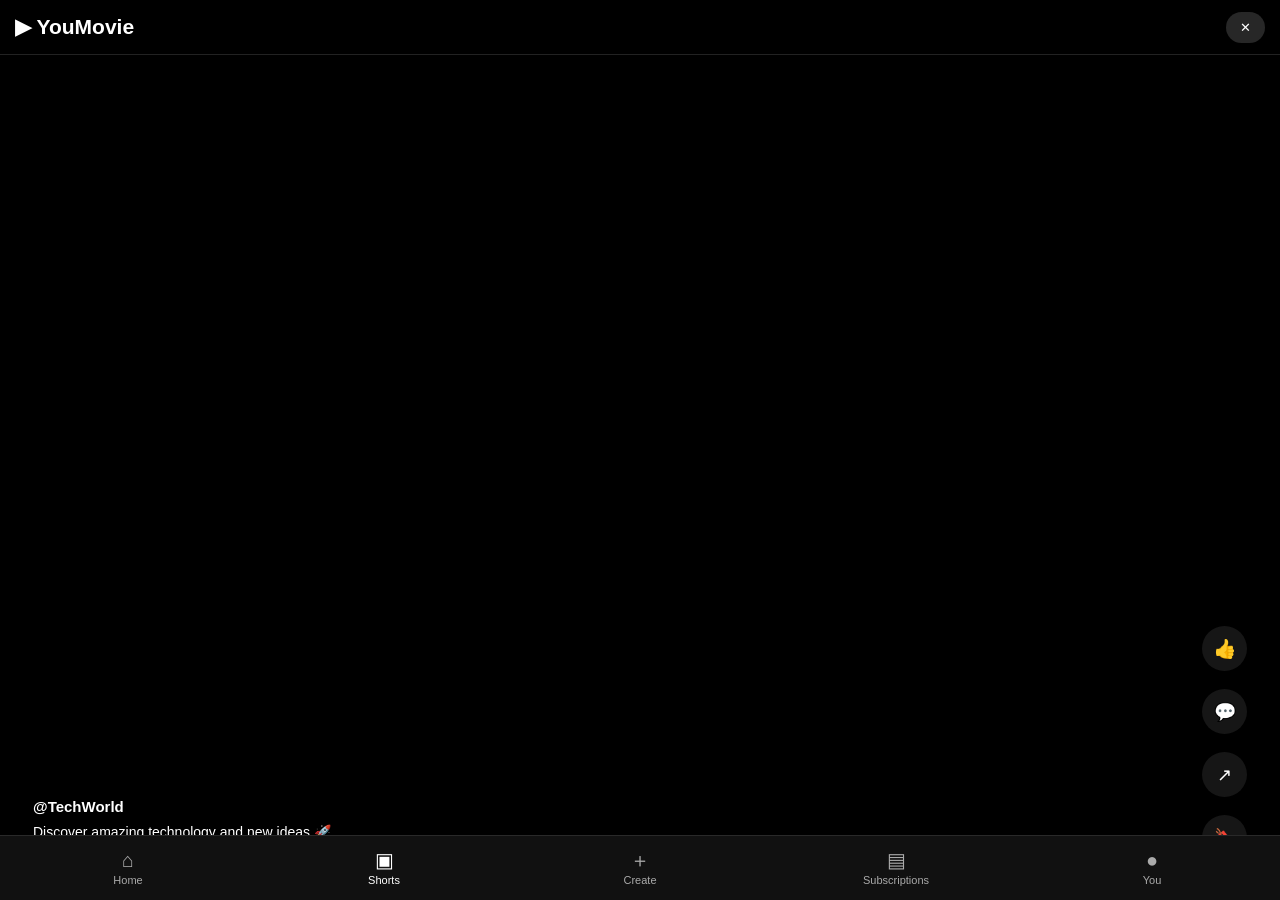
<file: shorts.html>
<!DOCTYPE html>
<html lang="en">

<head>
    <meta charset="UTF-8">
    <meta
        name="viewport"
        content="width=device-width, initial-scale=1.0">

    <title>YouMovie - Shorts</title>

    <link
        rel="stylesheet"
        href="style.css">
</head>

<body class="shorts-body">

    <!-- SHORTS HEADER -->
    <header class="shorts-header">

        <div
            class="logo"
            onclick="location.href='index.html'">
            ▶ YouMovie
        </div>

        <div style="margin-left:auto;">
            <button
                onclick="location.href='index.html'"
                style="
                    background:#272727;
                    color:white;
                    border:none;
                    padding:8px 14px;
                    border-radius:18px;
                    cursor:pointer;
                ">
                ✕
            </button>
        </div>

    </header>


    <!-- SHORTS FEED -->
    <main class="shorts-feed">


        <!-- SHORT 1 -->
        <section class="short">

            <video
                class="short-video"
                controls
                loop
                playsinline
                poster="https://images.unsplash.com/photo-1516321318423-f06f85e504b3?auto=format&fit=crop&w=900&q=80">

                <source
                    src="https://interactive-examples.mdn.mozilla.net/media/cc0-videos/flower.mp4"
                    type="video/mp4">

                Your browser does not support
                video playback.

            </video>


            <!-- SHORT INFO -->
            <div class="short-info">

                <div class="short-channel">
                    @TechWorld
                </div>

                <p>
                    Discover amazing technology
                    and new ideas 🚀
                </p>

                <p style="color:#aaa; margin-top:8px;">
                    #technology #future #YouMovie
                </p>

            </div>


            <!-- SHORT ACTIONS -->
            <div class="short-actions">

                <button>
                    👍
                </button>

                <button>
                    💬
                </button>

                <button>
                    ↗
                </button>

                <button>
                    🔖
                </button>

            </div>

        </section>



        <!-- SHORT 2 -->
        <section class="short">

            <video
                class="short-video"
                controls
                loop
                playsinline
                poster="https://images.unsplash.com/photo-1493225457124-a3eb161ffa5f?auto=format&fit=crop&w=900&q=80">

                <source
                    src="https://www.w3schools.com/html/mov_bbb.mp4"
                    type="video/mp4">

                Your browser does not support
                video playback.

            </video>


            <!-- SHORT INFO -->
            <div class="short-info">

                <div class="short-channel">
                    @MusicWorld
                </div>

                <p>
                    Music that makes your day
                    better 🎵
                </p>

                <p style="color:#aaa; margin-top:8px;">
                    #music #shorts #YouMovie
                </p>

            </div>


            <!-- SHORT ACTIONS -->
            <div class="short-actions">

                <button>
                    👍
                </button>

                <button>
                    💬
                </button>

                <button>
                    ↗
                </button>

                <button>
                    🔖
                </button>

            </div>

        </section>



        <!-- SHORT 3 -->
        <section class="short">

            <video
                class="short-video"
                controls
                loop
                playsinline
                poster="https://images.unsplash.com/photo-1516321497487-e288fb19713f?auto=format&fit=crop&w=900&q=80">

                <source
                    src="https://www.w3schools.com/html/movie.mp4"
                    type="video/mp4">

                Your browser does not support
                video playback.

            </video>


            <!-- SHORT INFO -->
            <div class="short-info">

                <div class="short-channel">
                    @EducationHub
                </div>

                <p>
                    Learn something new every day 📚
                </p>

                <p style="color:#aaa; margin-top:8px;">
                    #education #learning #shorts
                </p>

            </div>


            <!-- SHORT ACTIONS -->
            <div class="short-actions">

                <button>
                    👍
                </button>

                <button>
                    💬
                </button>

                <button>
                    ↗
                </button>

                <button>
                    🔖
                </button>

            </div>

        </section>


    </main>


    <!-- BOTTOM NAVIGATION -->
    <nav class="bottom-nav">

        <div
            class="nav-item"
            onclick="location.href='index.html'">

            <span>⌂</span>

            Home

        </div>


        <div
            class="nav-item active"
            onclick="location.href='shorts.html'">

            <span>▣</span>

            Shorts

        </div>


        <div
            class="nav-item"
            onclick="location.href='upload.html'">

            <span>＋</span>

            Create

        </div>


        <div class="nav-item">

            <span>▤</span>

            Subscriptions

        </div>


        <div
            class="nav-item"
            onclick="location.href='account.html'">

            <span>●</span>

            You

        </div>

    </nav>


    <!-- JAVASCRIPT -->
    <script src="script.js"></script>

</body>

</html>
</file>
<file: style.css>
/* ==================================================
   YOUMOVIE - COMPLETE RESPONSIVE STYLE
   ================================================== */

* {
    box-sizing: border-box;
    margin: 0;
    padding: 0;
}

html {
    scroll-behavior: smooth;
}

body {
    background: #0f0f0f;
    color: white;
    font-family: Arial, sans-serif;
    min-height: 100vh;
    overflow-x: hidden;
}

button,
input,
textarea,
select {
    font-family: inherit;
}


/* ==================================================
   HEADER
   ================================================== */

header {
    position: sticky;
    top: 0;
    z-index: 1000;

    height: 60px;

    background: #0f0f0f;
    border-bottom: 1px solid #222;

    display: flex;
    align-items: center;

    padding: 0 16px;
    gap: 20px;
}

.logo {
    font-size: 21px;
    font-weight: bold;
    white-space: nowrap;
    cursor: pointer;
}


/* ==================================================
   SEARCH
   ================================================== */

.search-box {
    flex: 1;
    max-width: 600px;

    height: 40px;

    display: flex;
    margin: auto;
}

.search-box input {
    flex: 1;
    min-width: 0;

    background: #202020;
    color: white;

    border: 1px solid #333;
    border-right: none;

    border-radius: 20px 0 0 20px;

    padding: 0 16px;
    font-size: 14px;

    outline: none;
}

.search-box input:focus {
    border-color: #666;
}

.search-box button {
    width: 55px;

    border: 1px solid #333;
    background: #292929;
    color: white;

    border-radius: 0 20px 20px 0;

    cursor: pointer;
    font-size: 17px;
}


/* ==================================================
   CATEGORIES
   ================================================== */

.categories {
    display: flex;
    gap: 10px;

    overflow-x: auto;

    padding: 12px 16px;

    scrollbar-width: none;

    position: sticky;
    top: 60px;

    z-index: 900;

    background: #0f0f0f;
}

.categories::-webkit-scrollbar {
    display: none;
}

.category {
    flex-shrink: 0;

    background: #272727;
    color: white;

    border: none;

    padding: 8px 16px;

    border-radius: 18px;

    font-size: 13px;

    cursor: pointer;

    white-space: nowrap;

    transition: 0.2s;
}

.category:hover {
    background: #3a3a3a;
}

.category.active {
    background: white;
    color: black;
}


/* ==================================================
   MAIN
   ================================================== */

main {
    width: 100%;
    max-width: 1400px;

    margin: auto;

    padding: 15px 18px 100px;
}

main h2 {
    font-size: 22px;
    margin: 10px 0 20px;
}


/* ==================================================
   VIDEO GRID
   ================================================== */

.video-grid {
    display: grid;

    grid-template-columns:
        repeat(auto-fill, minmax(260px, 1fr));

    gap: 28px 18px;
}


/* ==================================================
   VIDEO CARD
   ================================================== */

.video-card {
    cursor: pointer;
    min-width: 0;
}

.video-thumbnail {
    width: 100%;

    aspect-ratio: 16 / 9;

    overflow: hidden;

    border-radius: 10px;

    background: #202020;
}

.video-thumbnail img {
    width: 100%;
    height: 100%;

    object-fit: cover;

    display: block;

    transition: transform 0.3s;
}

.video-card:hover .video-thumbnail img {
    transform: scale(1.03);
}


/* ==================================================
   VIDEO INFO
   ================================================== */

.video-info {
    padding-top: 10px;
}

.video-info h3 {
    font-size: 15px;

    line-height: 1.4;

    margin-bottom: 5px;

    font-weight: 600;

    display: -webkit-box;
    -webkit-line-clamp: 2;
    -webkit-box-orient: vertical;

    overflow: hidden;
}

.video-info p {
    color: #999;

    font-size: 12px;

    line-height: 1.5;
}


/* ==================================================
   BOTTOM NAVIGATION
   ================================================== */

.bottom-nav {
    position: fixed;

    bottom: 0;
    left: 0;
    right: 0;

    height: 65px;

    background: #111;

    border-top: 1px solid #292929;

    display: flex;

    justify-content: space-around;
    align-items: center;

    z-index: 2000;
}

.nav-item {
    flex: 1;

    height: 100%;

    display: flex;

    flex-direction: column;

    justify-content: center;
    align-items: center;

    gap: 4px;

    color: #aaa;

    font-size: 11px;

    cursor: pointer;
}

.nav-item span {
    font-size: 20px;
    line-height: 20px;
}

.nav-item.active {
    color: white;
}

.nav-item:hover {
    color: white;
}


/* ==================================================
   WATCH PAGE
   ================================================== */

.watch-page {
    max-width: 1000px;

    margin: auto;

    padding: 20px 15px 100px;
}

.player {
    width: 100%;

    background: black;

    border-radius: 10px;

    overflow: hidden;
}

.player video {
    width: 100%;

    display: block;

    max-height: 600px;
}

.video-page-info {
    padding-top: 18px;
}

.video-page-info h1 {
    font-size: 21px;

    line-height: 1.4;

    margin-bottom: 8px;
}

.video-meta {
    color: #999;

    font-size: 13px;

    margin-bottom: 18px;
}


/* ==================================================
   CHANNEL
   ================================================== */

.channel-row {
    display: flex;

    align-items: center;

    gap: 12px;

    padding: 15px 0;

    border-top: 1px solid #292929;
    border-bottom: 1px solid #292929;
}

.channel-row .channel-icon {
    width: 45px;
    height: 45px;
}

.channel-name {
    flex: 1;

    font-weight: bold;

    font-size: 15px;
}

.subscribe-btn {
    background: white;

    color: black;

    border: none;

    padding: 10px 18px;

    border-radius: 20px;

    font-weight: bold;

    cursor: pointer;
}


/* ==================================================
   ACTIONS
   ================================================== */

.actions {
    display: flex;

    gap: 10px;

    overflow-x: auto;

    padding: 15px 0;

    scrollbar-width: none;
}

.actions::-webkit-scrollbar {
    display: none;
}

.actions button {
    flex-shrink: 0;

    background: #272727;

    color: white;

    border: none;

    padding: 9px 15px;

    border-radius: 20px;

    cursor: pointer;
}


/* ==================================================
   DESCRIPTION
   ================================================== */

.description {
    background: #1c1c1c;

    border-radius: 10px;

    padding: 15px;

    margin-top: 5px;

    font-size: 14px;

    line-height: 1.6;
}


/* ==================================================
   COMMENTS
   ================================================== */

.comments {
    margin-top: 25px;
}

.comments h2 {
    font-size: 19px;

    margin-bottom: 15px;
}

.comment-box {
    display: flex;

    gap: 10px;

    margin-bottom: 20px;
}

.comment-box input {
    flex: 1;

    background: transparent;

    color: white;

    border: none;

    border-bottom: 1px solid #444;

    outline: none;

    padding: 10px 5px;
}

.comment-box button {
    background: white;

    color: black;

    border: none;

    border-radius: 20px;

    padding: 8px 15px;

    font-weight: bold;
}

.comment {
    padding: 12px 0;

    border-bottom: 1px solid #222;
}

.comment strong {
    font-size: 14px;
}

.comment p {
    color: #bbb;

    font-size: 13px;

    margin-top: 5px;

    line-height: 1.5;
}


/* ==================================================
   SHORTS
   ================================================== */

.shorts-body {
    background: black;
    overflow: hidden;
}

.shorts-header {
    position: fixed;

    top: 0;
    left: 0;
    right: 0;

    height: 55px;

    z-index: 1000;

    display: flex;
    align-items: center;

    padding: 0 15px;

    background: rgba(0, 0, 0, 0.75);

    backdrop-filter: blur(8px);
}

.shorts-feed {
    height: 100vh;

    overflow-y: scroll;

    scroll-snap-type: y mandatory;

    scrollbar-width: none;
}

.shorts-feed::-webkit-scrollbar {
    display: none;
}

.short {
    height: 100vh;

    position: relative;

    scroll-snap-align: start;

    background: black;

    display: flex;

    align-items: center;

    justify-content: center;
}

.short-video {
    width: 100%;
    height: 100%;

    object-fit: cover;
}

.short-info {
    position: absolute;

    left: 15px;
    right: 80px;
    bottom: 30px;

    z-index: 10;
}

.short-channel {
    font-weight: bold;

    margin-bottom: 8px;

    font-size: 15px;
}

.short-info p {
    font-size: 14px;

    line-height: 1.4;
}

.short-actions {
    position: absolute;

    right: 15px;
    bottom: 40px;

    display: flex;

    flex-direction: column;

    gap: 18px;

    z-index: 10;
}

.short-actions button {
    width: 45px;
    height: 45px;

    border-radius: 50%;

    border: none;

    background: rgba(30, 30, 30, 0.75);

    color: white;

    font-size: 18px;
}


/* ==================================================
   UPLOAD
   ================================================== */

.upload-page {
    max-width: 700px;

    margin: auto;

    padding: 25px 15px 100px;
}

.upload-page h1 {
    font-size: 26px;

    margin-bottom: 6px;
}

.upload-subtitle {
    color: #999;

    font-size: 14px;

    margin-bottom: 25px;
}

.upload-section {
    margin-bottom: 22px;
}

.upload-section > label {
    display: block;

    font-size: 15px;

    font-weight: bold;

    margin-bottom: 8px;
}

.upload-section input[type="file"] {
    width: 100%;

    background: #202020;

    border: 1px solid #333;

    border-radius: 10px;

    padding: 12px;

    color: #ccc;
}

.upload-section input[type="text"],
.upload-section textarea,
.upload-section select {
    width: 100%;

    background: #202020;

    border: 1px solid #333;

    border-radius: 10px;

    color: white;

    padding: 13px;

    font-size: 15px;

    outline: none;
}

.upload-section textarea {
    min-height: 130px;

    resize: vertical;

    font-family: Arial, sans-serif;
}

.upload-section select {
    appearance: auto;
}

.visibility-options {
    display: flex;

    flex-direction: column;

    gap: 10px;
}

.visibility-option {
    display: flex;

    align-items: center;

    gap: 10px;

    background: #202020;

    border: 1px solid #333;

    padding: 13px;

    border-radius: 10px;

    cursor: pointer;
}

.visibility-option input {
    accent-color: white;
}

.publish-button {
    width: 100%;

    border: none;

    background: white;

    color: black;

    padding: 14px;

    border-radius: 25px;

    font-size: 16px;

    font-weight: bold;

    cursor: pointer;
}

.publish-button:active {
    transform: scale(.98);
}

.upload-message {
    text-align: center;

    color: #aaa;

    font-size: 14px;

    margin-top: 15px;
}


/* ==================================================
   PREVIEWS
   ================================================== */

#videoPreview {
    background: black;

    max-height: 450px;

    object-fit: contain;
}

#thumbnailPreview {
    max-height: 400px;

    object-fit: cover;
}

.publish-preview {
    margin-top: 25px;

    background: #181818;

    border: 1px solid #333;

    border-radius: 12px;

    overflow: hidden;
}

.publish-preview img {
    width: 100%;

    aspect-ratio: 16 / 9;

    object-fit: cover;

    display: block;
}

.publish-preview-info {
    padding: 13px;
}

.publish-preview-info h3 {
    margin: 0 0 7px;

    font-size: 17px;
}

.publish-preview-info p {
    margin: 5px 0;

    color: #999;

    font-size: 13px;
}


/* ==================================================
   ACCOUNT / LOGIN / REGISTER
   ================================================== */

.account-page {
    max-width: 450px;

    margin: auto;

    padding: 45px 20px 100px;

    text-align: center;
}

.account-logo {
    width: 65px;
    height: 65px;

    margin: 0 auto 20px;

    border-radius: 50%;

    background: white;
    color: black;

    display: flex;

    align-items: center;
    justify-content: center;

    font-size: 28px;

    font-weight: bold;
}

.account-page h1 {
    font-size: 25px;

    margin-bottom: 8px;
}

.account-subtitle {
    color: #999;

    font-size: 14px;

    margin-bottom: 30px;
}

.account-form {
    text-align: left;
}

.account-form label {
    display: block;

    font-size: 14px;

    font-weight: bold;

    margin: 15px 0 7px;
}

.account-form input {
    width: 100%;

    height: 48px;

    background: #202020;

    color: white;

    border: 1px solid #333;

    border-radius: 8px;

    padding: 0 14px;

    font-size: 15px;

    outline: none;
}

.account-form input:focus {
    border-color: #777;
}

.account-button {
    width: 100%;

    height: 48px;

    margin-top: 22px;

    border: none;

    border-radius: 24px;

    background: white;

    color: black;

    font-size: 15px;

    font-weight: bold;

    cursor: pointer;
}

.account-message {
    text-align: center;

    color: #aaa;

    font-size: 13px;

    margin-top: 12px;
}

.account-divider {
    color: #777;

    font-size: 12px;

    margin: 25px 0;
}

.create-account-button {
    width: 100%;

    height: 48px;

    border-radius: 24px;

    border: 1px solid #555;

    background: transparent;

    color: white;

    font-size: 15px;

    font-weight: bold;

    cursor: pointer;
}

.terms {
    color: #777;

    font-size: 11px;

    line-height: 1.5;

    margin-top: 25px;
}

.already-account {
    color: #999;

    font-size: 14px;

    margin-top: 25px;
}

.already-account a {
    color: white;

    text-decoration: none;

    font-weight: bold;
}


/* ==================================================
   TABLET
   ================================================== */

@media (min-width: 701px) and (max-width: 1000px) {

    .video-grid {
        grid-template-columns:
            repeat(3, 1fr);

        gap: 22px 14px;
    }
}


/* ==================================================
   MOBILE
   ================================================== */

@media (max-width: 700px) {

    header {
        height: 55px;

        padding: 0 10px;

        gap: 8px;
    }

    .logo {
        font-size: 17px;
    }

    .search-box {
        max-width: none;

        height: 36px;
    }

    .search-box input {
        font-size: 13px;

        padding: 0 12px;
    }

    .search-box button {
        width: 44px;

        font-size: 15px;
    }

    .categories {
        top: 55px;

        padding: 9px 10px;

        gap: 8px;
    }

    .category {
        padding: 7px 13px;

        font-size: 12px;
    }

    main {
        padding: 12px 10px 90px;
    }

    main h2 {
        font-size: 19px;

        margin: 8px 0 14px;
    }


    /* TWO COLUMN MOBILE */

    .video-grid {
        grid-template-columns:
            repeat(2, minmax(0, 1fr));

        gap: 22px 10px;
    }

    .video-thumbnail {
        border-radius: 7px;
    }

    .video-info {
        padding-top: 7px;
    }

    .video-info h3 {
        font-size: 13px;

        line-height: 1.35;

        margin-bottom: 4px;
    }

    .video-info p {
        font-size: 10px;
    }


    /* BOTTOM NAV */

    .bottom-nav {
        height: 62px;
    }

    .nav-item {
        font-size: 9px;

        gap: 3px;
    }

    .nav-item span {
        font-size: 19px;
    }


    /* WATCH */

    .watch-page {
        padding: 10px 0 90px;
    }

    .watch-page .player {
        border-radius: 0;
    }

    .video-page-info {
        padding: 15px;
    }

    .video-page-info h1 {
        font-size: 18px;
    }

    .channel-row {
        margin-left: 15px;
        margin-right: 15px;
    }

    .description {
        margin-left: 15px;
        margin-right: 15px;
    }

    .comments {
        padding: 0 15px;
    }

    .upload-page {
        padding: 20px 15px 90px;
    }

    .account-page {
        padding-top: 35px;
    }
}


/* ==================================================
   SMALL MOBILE
   ================================================== */

@media (max-width: 400px) {

    .logo {
        font-size: 15px;
    }

    .search-box input {
        font-size: 11px;

        padding-left: 10px;
    }

    .search-box button {
        width: 40px;
    }

    .category {
        padding: 6px 12px;

        font-size: 11px;
    }

    .video-grid {
        gap: 20px 8px;
    }

    .video-info h3 {
        font-size: 12px;
    }

    .video-info p {
        font-size: 9px;
    }

    .nav-item {
        font-size: 9px;
    }

    .nav-item span {
        font-size: 17px;
    }
}
</file>
